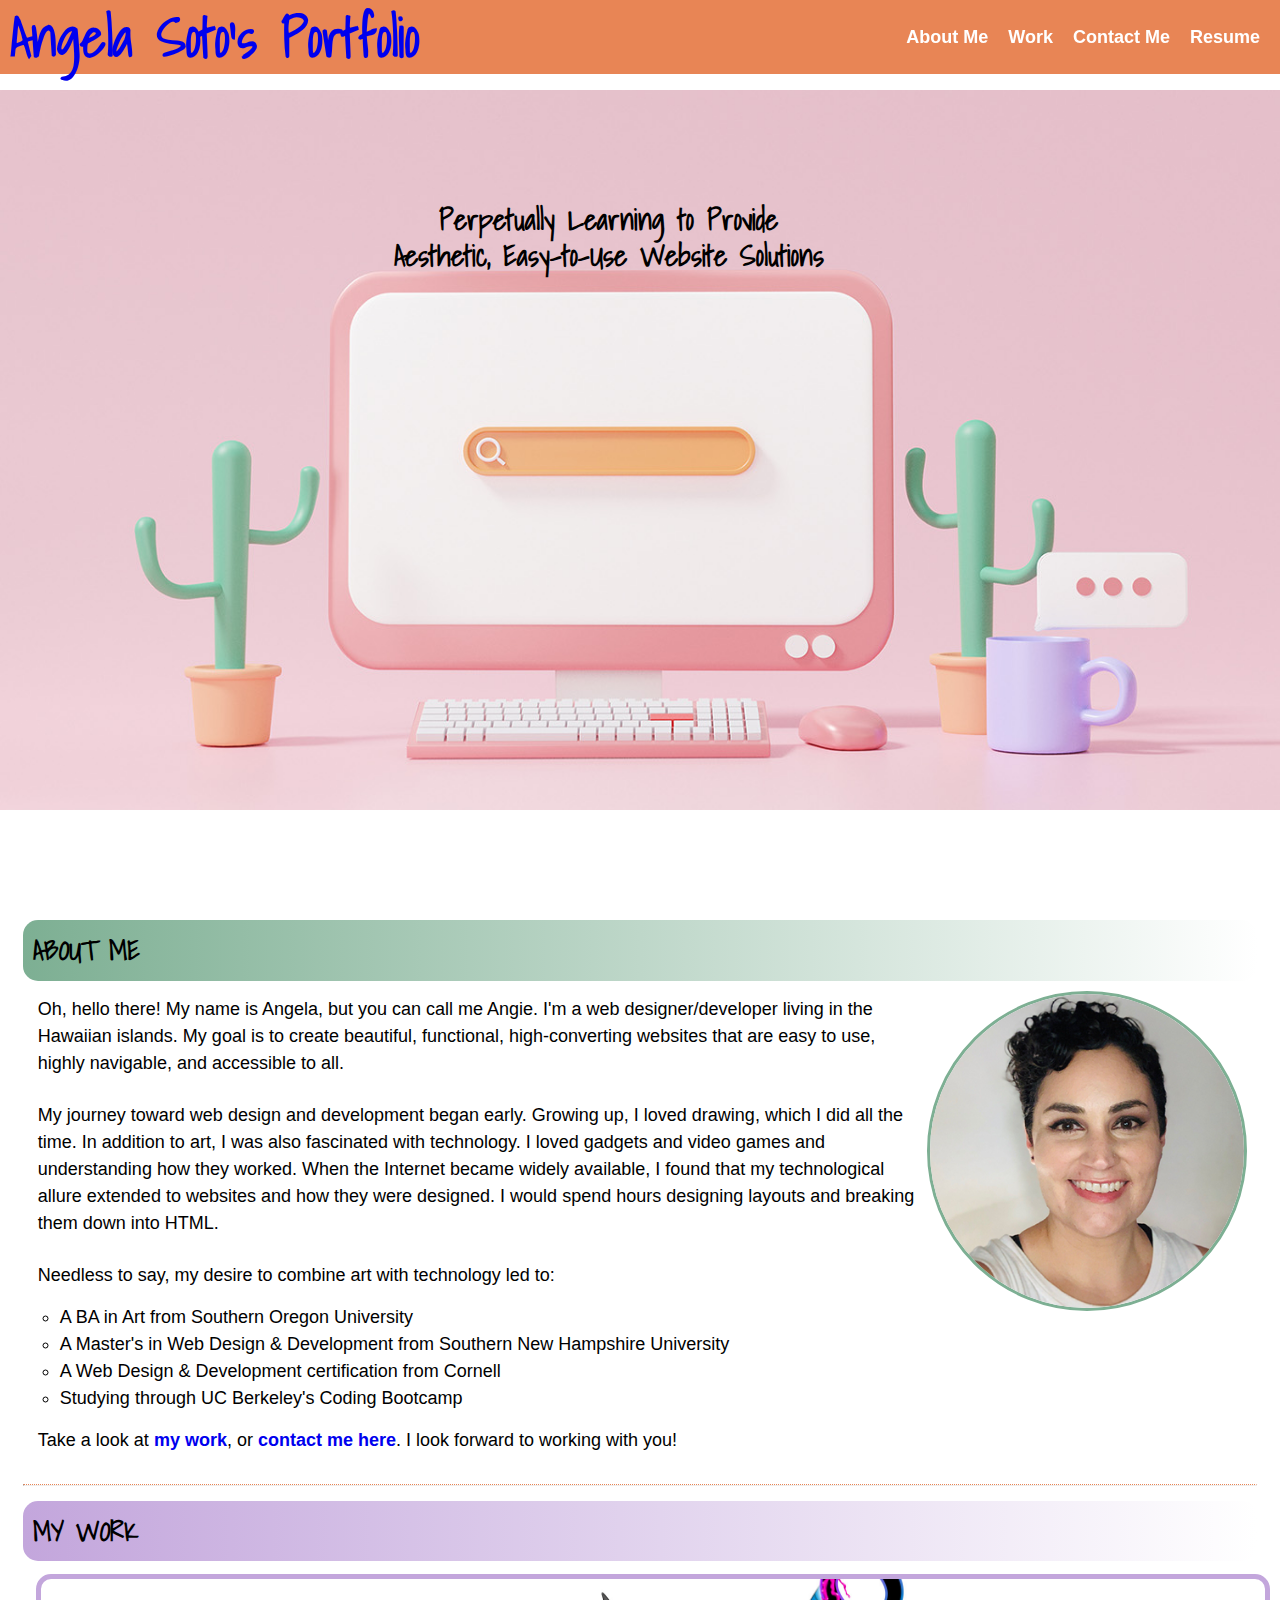
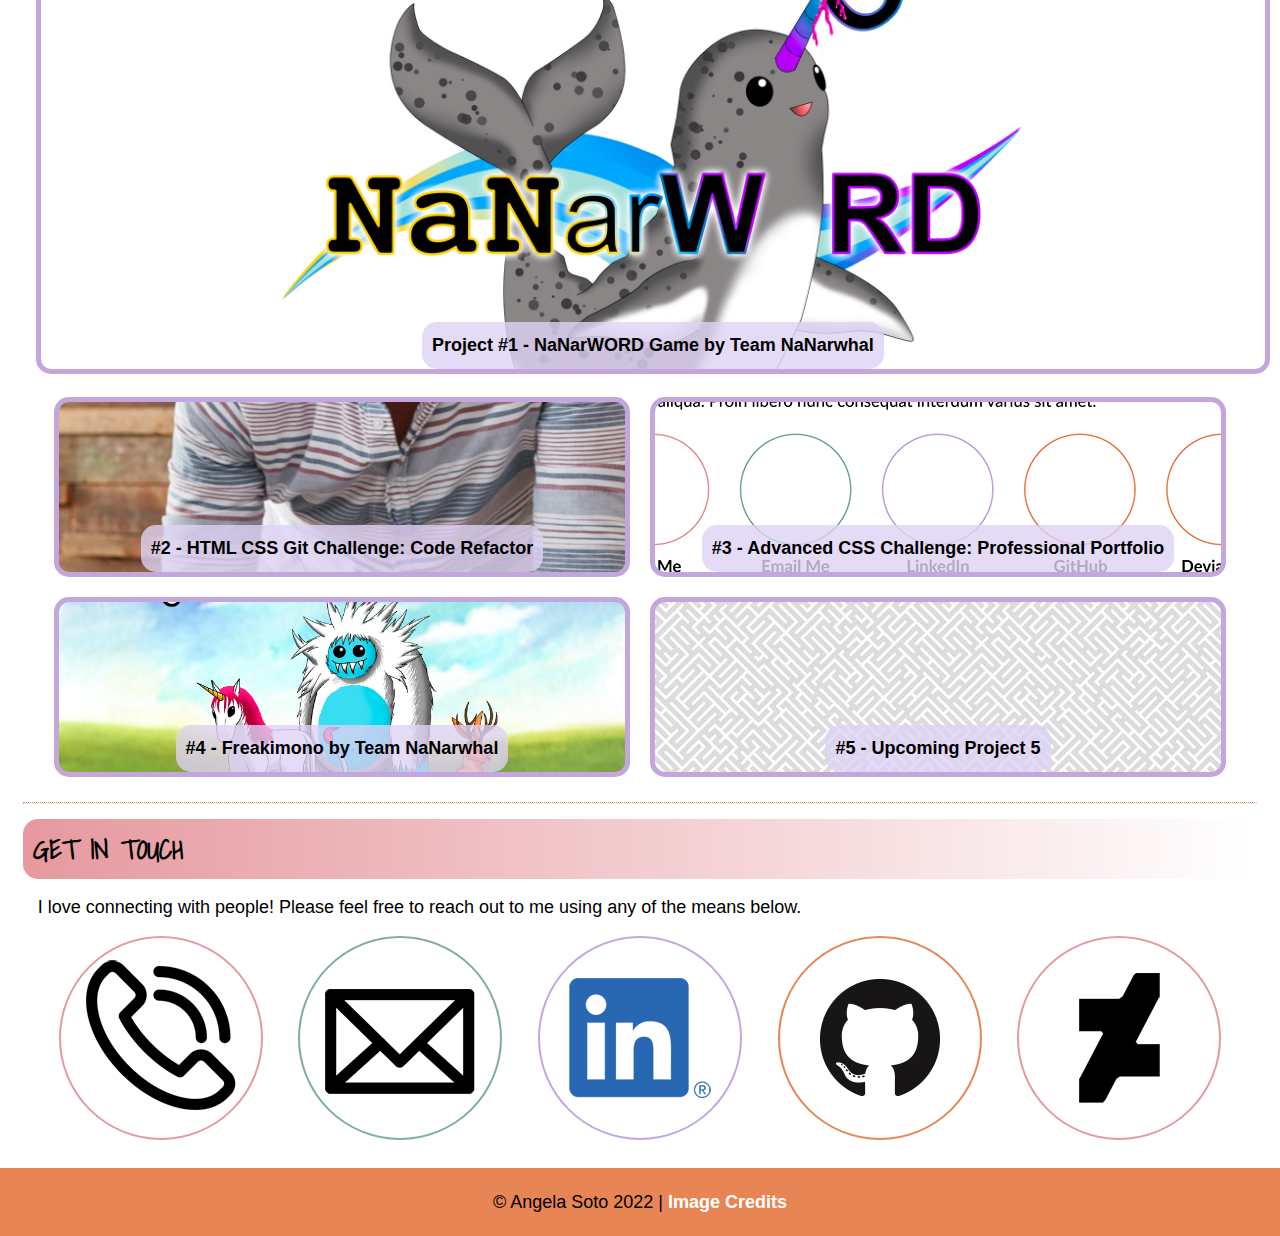
<file: index.html>
<!DOCTYPE html>
<html lang="en">
<head>
    <meta charset="UTF-8">
    <meta http-equiv="X-UA-Compatible" content="IE=edge">
    <meta name="viewport" content="width=device-width, initial-scale=1.0">
    <title>Angela Soto's Portfolio | Web Design & Development</title>
    <link rel="stylesheet" href="./assets/css/reset.css" />
    <link rel="preconnect" href="https://fonts.googleapis.com">
    <link rel="preconnect" href="https://fonts.gstatic.com" crossorigin>
    <link href="https://fonts.googleapis.com/css2?family=Shadows+Into+Light&family=Water+Brush&display=swap" rel="stylesheet">
    <link rel="stylesheet" href="./assets/css/style.css" />
</head>
<body>

    <!-- Header goes here. -->
    <header>
        <section class="navigation">
            <!-- Page's main title goes here. -->
            <a href="./index.html" title="Back to the top" target="_self"><h1>Angela Soto's Portfolio</h1></a>

            <!-- Insert nav bar here. -->
            <nav>
                <a href="#about" title="About Angela">About Me</a>
                <a href="#work" title="Angela's Work">Work</a>
                <a href="#contact" title="Contact Angela">Contact Me</a>
                <a href="javascript:void(0);" title="Angela's Resume">Resume</a>
            </nav>
        </section>

        <!-- Add a hero image here. -->
        <section class="hero-image">
            <div class="hero-text">
                <h2>
                    Perpetually Learning to Provide<br />
                    Aesthetic, Easy-to-Use Website Solutions
                </h2>
            </div>
        </section>
    
    </header>

    <!-- Main body of the site goes here. -->
    <main class="main">

        <section id="about">
            <h2>About Me</h2>
            <img src="./assets/images/angie-370px.png" alt="Angela Soto" />
            <!-- <span id="img-circle" ></span> -->
            <p>
                Oh, hello there!  My name is Angela, but you can call me Angie.  I'm a web designer/developer living in the Hawaiian islands.  My goal is to create beautiful, functional, high-converting websites that are easy to use, highly navigable, and accessible to all.
            </p>
            <p>
                My journey toward web design and development began early.  Growing up, I loved drawing, which I did all the time.  In addition to art, I was also fascinated with technology.  I loved gadgets and video games and understanding how they worked.  When the Internet became widely available, I found that my technological allure extended to websites and how they were designed.  I would spend hours designing layouts and breaking them down into HTML.
            </p>
            <p>
                Needless to say, my desire to combine art with technology led to:
            </p>
            <ul class="schools">
                <li>A BA in Art from Southern Oregon University</li>
                <li>A Master's in Web Design & Development from Southern New Hampshire University</li>
                <li>A Web Design & Development certification from Cornell</li>
                <li>Studying through UC Berkeley's Coding Bootcamp</li>
            </ul>
            <p>
                Take a look at <a href="#work" title="View my work">my work</a>, or <a href="#contact" title="Contact me">contact me here</a>.  I look forward to working with you!
            </p>
        </section>
        
        <hr />

        <section id="work">
            <h2>My Work</h2>
            <br />
            <!-- <div class="flex-container"> -->
                <a href="https://nanifer.github.io/NaNarWord-word-game/" title="NaNarWORD Game by Team NaNarwhal" target="_blank">
                    <div class="flex-container flex-1" id="project1">
                        <h3>Project #1 - NaNarWORD Game by Team NaNarwhal</h3>
                    </div>
                </a>
                
                <div class="proj-wrapper">
                    <a href="https://github.com/anakela/homework-1" title="Homework 1 - HTML CSS Git Challenge: Code Refactor" target="_blank">
                        <div class="flex-container flex-2" id="project2">
                        <h3>#2 - HTML CSS Git Challenge: Code Refactor</h3>
                        </div>
                    </a>
                                
                    <a href="https://github.com/anakela/professional-portfolio" title="Homework 2 - Advanced CSS Challenge: Professional Portfolio" target="_blank">
                        <div class="flex-container flex-3" id="project3">
                            <h3>#3 - Advanced CSS Challenge: Professional Portfolio</h3>
                        </div>
                    </a>
                
                    <a href="https://github.com/Team-Narwhal/My_Pet" title="Freakimono by Team NaNarwhal" target="_blank">
                        <div class="flex-container flex-4" id="project4">
                            <h3>#4 - Freakimono by Team NaNarwhal</h3>
                        </div>
                    </a>
                    
                    <a href="javascript:void(0);" title="_self" target="_blank">
                        <div class="flex-container flex-5" id="project5">
                            <h3>#5 - Upcoming Project 5</h3>
                        </div>
                    </a>
                </div>
            <!-- </div> -->
        </section>

        <hr />
        
        <section id="contact">
            <h2>Get in Touch</h2>
            <p>
                I love connecting with people!  Please feel free to reach out to me using any of the means below.
            </p>
            <div class="contact-circles">
                <a href="tel:8086518336" title="Call me!" target="_blank"><img id="phone" src="./assets/images/phone-icon.png" alt="Call me!" /></a>
                <a href="mailto:angie@anakela.com" title="Send me a message!" target="_blank"><img id="email" src="./assets/images/email-icon.png" alt="Email me!" /></a>
                <a href="https://www.linkedin.com/in/anakela/" title="View my LinkedIn profile!" target="_blank"><img id="linked-in" src="./assets/images/li-icon.png" alt="Connect with me on LinkedIn!" /></a>
                <a href="https://github.com/anakela" title="Check me out on GitHub!" target="_blank"><img id="github" src="./assets/images/gh-icon.png" alt="Look me up on GitHub!" /></a>
                <a href="https://www.deviantart.com/red-rogue-angel" title="Check out my earlier works of art here!" target="_blank"><img id="dev-art" src="./assets/images/da-icon.png" alt="Check out my art at DA!" /></a>
            </div> 
        </section>
        
        <!-- <hr />

        <section id="resume">
            <h2>Resume</h2>
            <p>
                Lorem ipsum, dolor sit amet consectetur adipisicing elit. Assumenda ea maiores et distinctio, quia doloribus iure nobis quos nisi vitae quibusdam ducimus consequatur ipsum vel nostrum! Doloribus officia repellendus soluta libero eum, aliquam magnam voluptatem vitae ad dignissimos eaque optio nemo odit atque molestiae fuga inventore, recusandae quas vel sed! Accusamus nihil necessitatibus ducimus itaque possimus nam harum a obcaecati!
            </p>
        </section> -->
   
    </main>

    <!-- The aside goes here. -->
    <aside>

    </aside>

    <!-- Add the footer here. -->
    <footer>
        <p>&copy; Angela Soto 2022 | <a href="./image-credits.html" title="Image Credits" target="_blank">Image Credits</p>
    </footer>
</body>
</html>
</file>
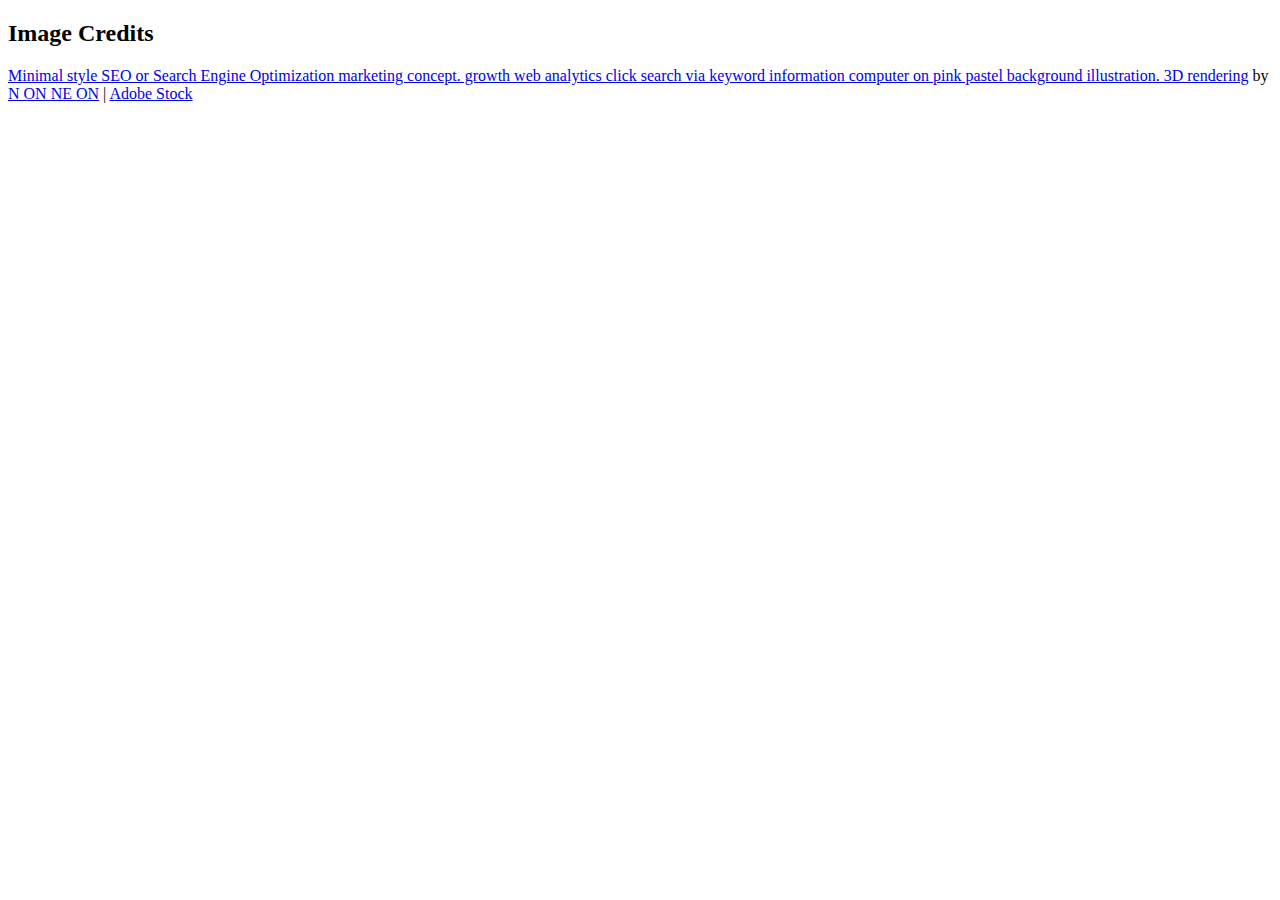
<file: image-credits.html>
<!DOCTYPE html>
<html lang="en">
<head>
    <meta charset="UTF-8">
    <meta http-equiv="X-UA-Compatible" content="IE=edge">
    <meta name="viewport" content="width=>, initial-scale=1.0">
    <title>Document</title>
</head>
<body>
    <h2>Image Credits</h2>
    <p><a href="https://stock.adobe.com/images/minimal-style-seo-or-search-engine-optimization-marketing-concept-growth-web-analytics-click-search-via-keyword-information-computer-on-pink-pastel-background-illustration-3d-rendering/438220047?prev_url=detail" title="" target="_blank">Minimal style SEO or Search Engine Optimization marketing concept. growth web analytics click search via keyword information computer on pink pastel background illustration. 3D rendering</a> by <a href="https://stock.adobe.com/contributor/209487261/n-on-ne-on" title="N ON NE ON" target="_blank">N ON NE ON</a> | <a href="https://stock.adobe.com/" title="Adobe Stock" target="_blank">Adobe Stock</a></p>
</body>
</html>
</file>
<file: assets/css/style.css>
/* These are the theme colors I will use often in the design. */
:root {
    --light-pink: #EDCED6;
    --dark-pink: #E6999F;
    --light-green: #93CCB3;
    --dark-green: #7DAF93;
    --light-purp: #DDD2F4;
    --dark-purp: #C3A6DC;
    --light-yell: #EDB383;
    --dark-yell: #E88555;
}

/* This property is applied to the entire HTML document and ensures that all child containers are constrained inside of their parent containers. */
* {
    box-sizing: border-box;
}

/* This allowed my sticky header to stay in place and not overlap headers while scrolling/linking. */
html {
    scroll-padding-top: 74px;
}

body {
    font-family: Arial, Helvetica, sans-serif;
    font-size: 18px;
    /* display: flex;
    flex-wrap: wrap; */
}

a {
    text-decoration: none;
    font-weight: bold;
}

/* header {
    display: flex;
} */


/* NAVIGATION */
nav {
    display: flex;
    flex-direction: row;
    flex-wrap: wrap;
    padding: 10px;
}

/* NAVIGATION > LINKS */
nav a, footer a {
    color: #fff;
}

nav a:hover, footer a:hover {
    font-weight: bold;
    color: #000;
    background-color: #fff;
    font-family: 'Courier New', Courier, monospace;
}

nav a:active, footer a:active {
    font-weight: bold;
    color: #000;
    background-color: var(--light-purp);
    font-family: 'Courier New', Courier, monospace;
}

/* This section allows both the h1 and nav links stay on the same line on desktop. */
/* It also keeps the navigation stuck while scrolling. */
.navigation {
    position: fixed;
    display: flex;
    flex-wrap: wrap;
    justify-content: space-between;
    background-color: var(--dark-yell);
    width: 100%;
    min-height: 74px;
    top: 0;
    z-index: 1;
}

nav a {
    display: flex;
    flex-direction: row;
    padding: 10px;
    margin: auto;
}

/* HERO IMAGE */
.hero-image {
    display: flex;
    flex-direction: column;
    align-self: flex-start;
    align-items: flex-start;
    justify-content: center;
    background-image: url("../images/pink-computer-hero.jpg");
    /* background-attachment: fixed; */
    height: 100vh;
    width: 100vw;
    margin: 0 auto;
    background-position: center;
    background-repeat: no-repeat;
    background-size: 100%;
    /* background-size: contain; */
    top: 74px;
}

/* section.hero-image img {
    height: auto;
    width: 100%;
} */

/* HERO IMAGE TAGLINE */
div.hero-text {
    text-align: center;
    position: absolute;
    top: 10%;
    left: 50%;
    transform: translate(-57%, 110%);
    /* color: #fff; */
    font-size: 1.50vw;
    line-height: 1.25;
}

/* MAIN */
main {
    display: flex;
    flex-wrap: wrap;
    flex-direction: column;
    min-height: 200px;
    margin: 10px 1%;
    padding: 10px;
    line-height: 1.5;
    list-style: circle;
}

main ul {
    list-style-type: circle;
    margin-left: 3%;
}

main h2 {
    display: inline-block;
    text-transform: uppercase;
    width: 100%;
    border-radius: 15px;
}

#img-circle {
    height: 20em;
    width: 20em;
    border-radius: 50%;
    background-color: #000;
    display: inline-block;
    float: right;
    margin-left: 10px;
}

/* The code below updates the sections inside of main. */

/* ABOUT SECTION */
/* #about {
    margin-top: 10px;
} */

#about h2 {
    background-image: linear-gradient(to right, #7DAF93, #fff);
}

#about img {
    width: 25vw;
    height: auto;
    border-radius: 50%;
    border: 3px solid var(--dark-green);
    margin: 10px;
    float: right;
}

/* WORK SECTION */
#work {
    /* This property centers all content in the work ID. */
    justify-content: center;
}

#work h2 {
    background-image: linear-gradient(to right, #C3A6DC, #fff);
}

#work h3 {
    color: #000;
    background-color: rgb(221, 210, 244, 0.8);
    padding: 10px;
    border-radius: 15px;
}

/* This container holds all .flex-box items. */
/* Trying to get this to create a border around the divs in the flex-box class. */
.flex-container {
    display: flex;
    flex-wrap: wrap;
    flex-direction: row;
    flex-direction: row;
    justify-content: space-evenly;
    align-items: stretch;
    min-height: 10em;
    border: var(--dark-purp) 5px solid;
    border-radius: 15px;
    margin: 1vw;
    /* padding: 1vw; */
    box-sizing: border-box;
}

.flex-container:hover {
    border: var(--dark-yell) 5px solid;
}

.flex-container:active {
    border: var(--dark-pink) 5px solid;
}

/* WORK SECTION > PROJECT 1 */
.flex-1 {
    display: flex;
    background-image: url("../../assets/images/nanarwhal-1200px.jpg");
    justify-content: center;
    align-items: flex-end;
    background-repeat: no-repeat;
    background-position: center;
    background-size: cover;
    min-height: 400px;
    width: 100%;
}

div.proj-wrapper {
    display: flex;
    flex-wrap: wrap;
    flex-direction: row;
    justify-content: center;
    align-items: flex-start;
    /* margin: 10px 10px; */
    /* width: 100%; */
}

/* WORK SECTION > PROJECT 2 & 3 */
.flex-2 {
    /* display: flex;
    flex-wrap: wrap;
    justify-content: flex-start; */
    align-items: flex-end;
    background-image: url("../../assets/images/homework-1.png");
    
    background-repeat: no-repeat;
    background-position: center;
    width: 45vw;
    margin: 10px;
}

/* WORK SECTION > PROJECT 3 */
.flex-3 {
    /* display: flex;
    justify-content: flex-start;
    flex-wrap: wrap;
    flex-direction: row; */
    align-items: flex-end;
    background-image: url("../../assets/images/homework-2.png");
    background-repeat: no-repeat;
    background-position: center;
    width: 45vw;
    margin: 10px;
}

/* WORK SECTION > PROJECT 4 */
.flex-4 {
    /* display: flex;
    justify-content: flex-start; */
    align-items: flex-end;
    background-image: url("../../assets/images/cover_art.jpg");
    background-repeat: no-repeat;
    background-position: center;
    background-size: cover;
    width: 45vw;
    margin: 10px;
}

/* WORK SECTION > PROJECT 5 */
.flex-5 {
    /* display: flex;
    justify-content: flex-start; */
    align-items: flex-end;
    background-image: url("../../assets/images/pattern.jpg");
    background-repeat: no-repeat;
    background-position: center;
    background-size: cover;
    width: 45vw;
    margin: 10px;
}

/* CONTACT SECTION */
/* #contact {
    display: block;
} */

#contact h2 {
    /* display: inline; */
    background-image: linear-gradient(to right, #E6999F, #fff);
}

.contact-circles {
    display: flex;
    flex-wrap: wrap;
    justify-content: space-evenly;
    margin: auto;
}

.contact-circles img {
    border-radius: 50%;
    background-color: #fff;
    padding: 5px;
}

#phone {
    border: 2px var(--dark-pink) solid;
}

#email {
    border: 2px var(--dark-green) solid;
}

#linked-in {
    border: 2px var(--dark-purp) solid;
}

#github {
    border: 2px var(--dark-yell) solid;
}

#dev-art {
    border: 2px var(--dark-pink) solid;
}


/* RESUME SECTION */
#resume h2 {
    background-image: linear-gradient(to right, #E88555, #fff);
}

/* General Body Elements */
p {
    padding: 10px;
    margin: 5px;
}

h1 {
    font-family: 'Shadows Into Light', cursive;
    display: block;
    font-weight: bold;
    font-size: 300%;
    padding: 10px;
}

h1 a {
    text-decoration: none;
    line-height: 1.5;
}

h2 {
    font-family: 'Shadows Into Light', cursive;
    font-weight: bold;
    font-size: 150%;
    padding: 10px;
}

hr {
    margin: 15px auto;
    border-top: 1px dotted var(--dark-yell);
    width: 100%;
}

footer {
    position: sticky;
    display: flex;
    justify-content: center;
    background-color: var(--dark-yell);
    padding: 10px;
}

/* For responsiveness on different screen sizes. */
/* @media screen and (max-width: 825px) {
    section #hero-image {
        top: 132px;
    }
} */

/* @media screen and (max-width: 768px) {
    section #hero-image {
        display: none;
    }
    div #hero-text {
        display: none;
    }
}

@media screen and (max-width: 600px) {
    section #hero-image {
        display: none;
    }
    div #hero-text {
        display: none;
    }
} */
</file>
